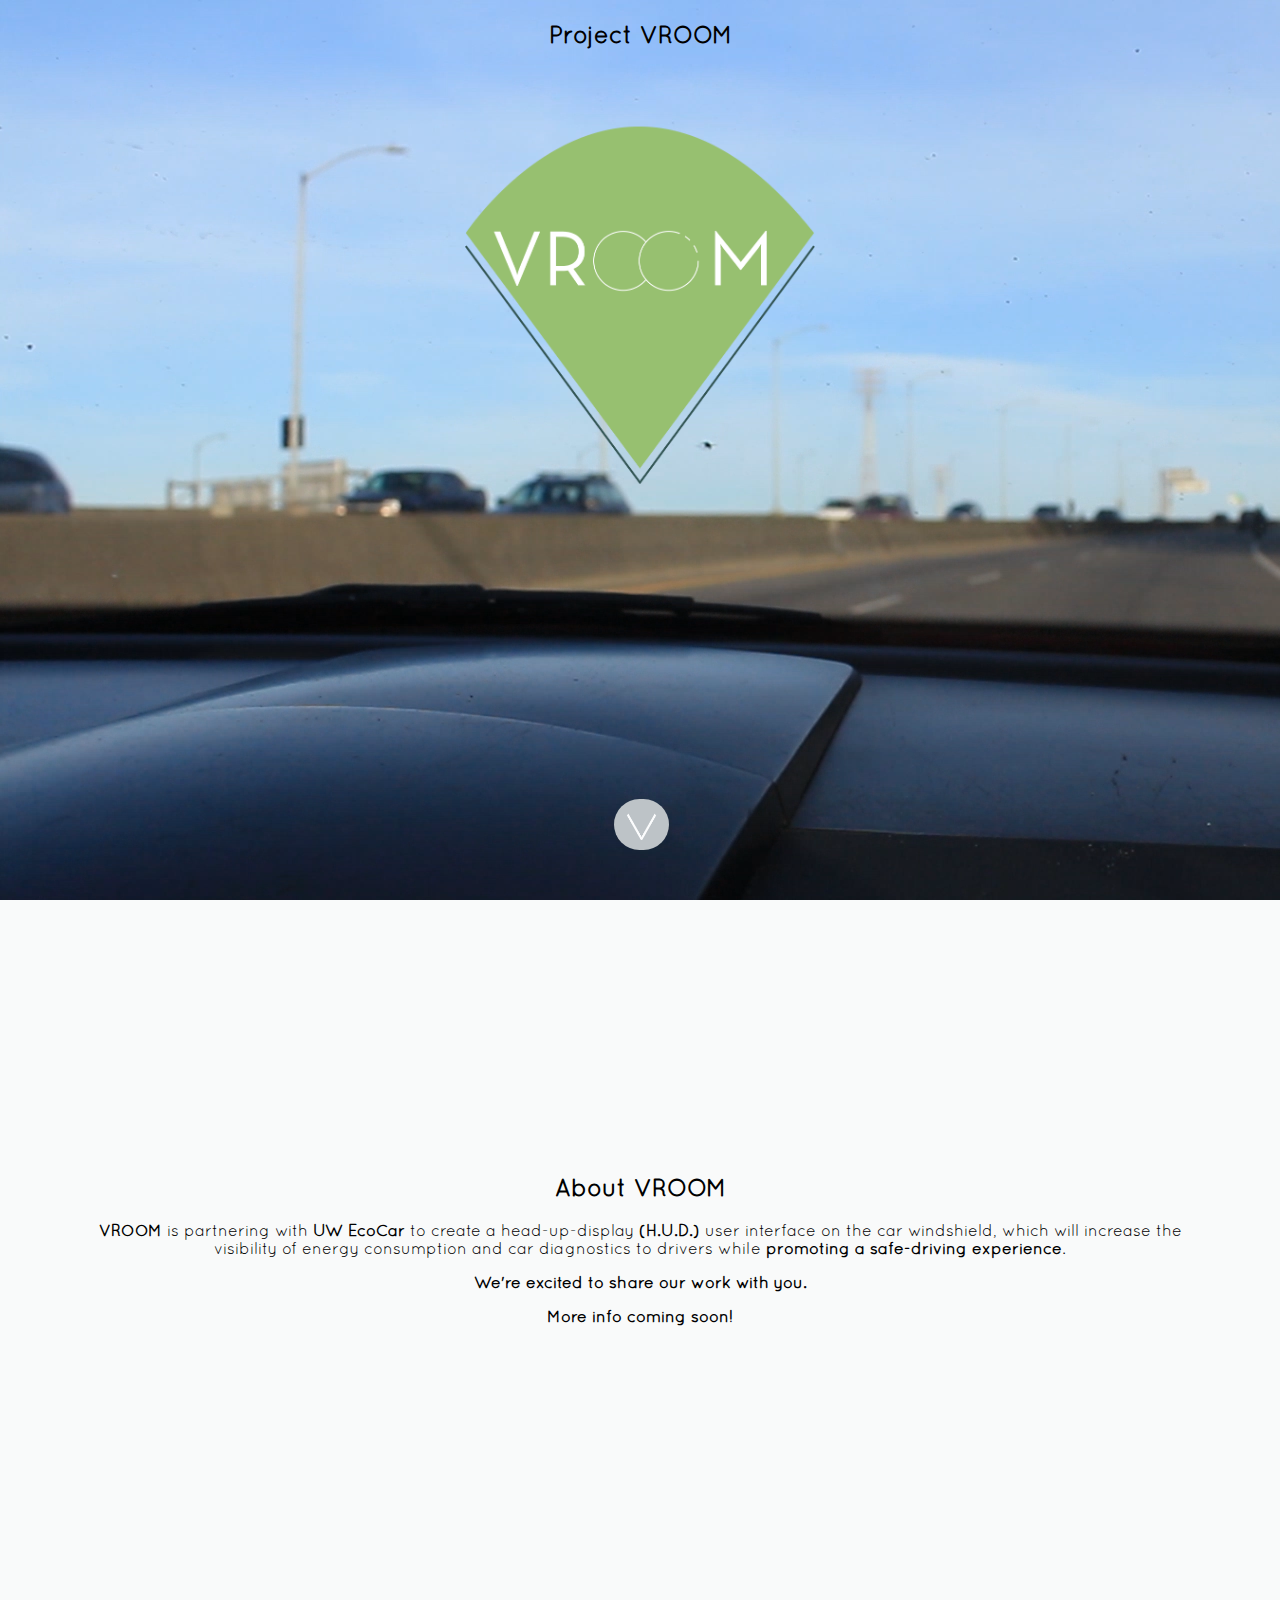
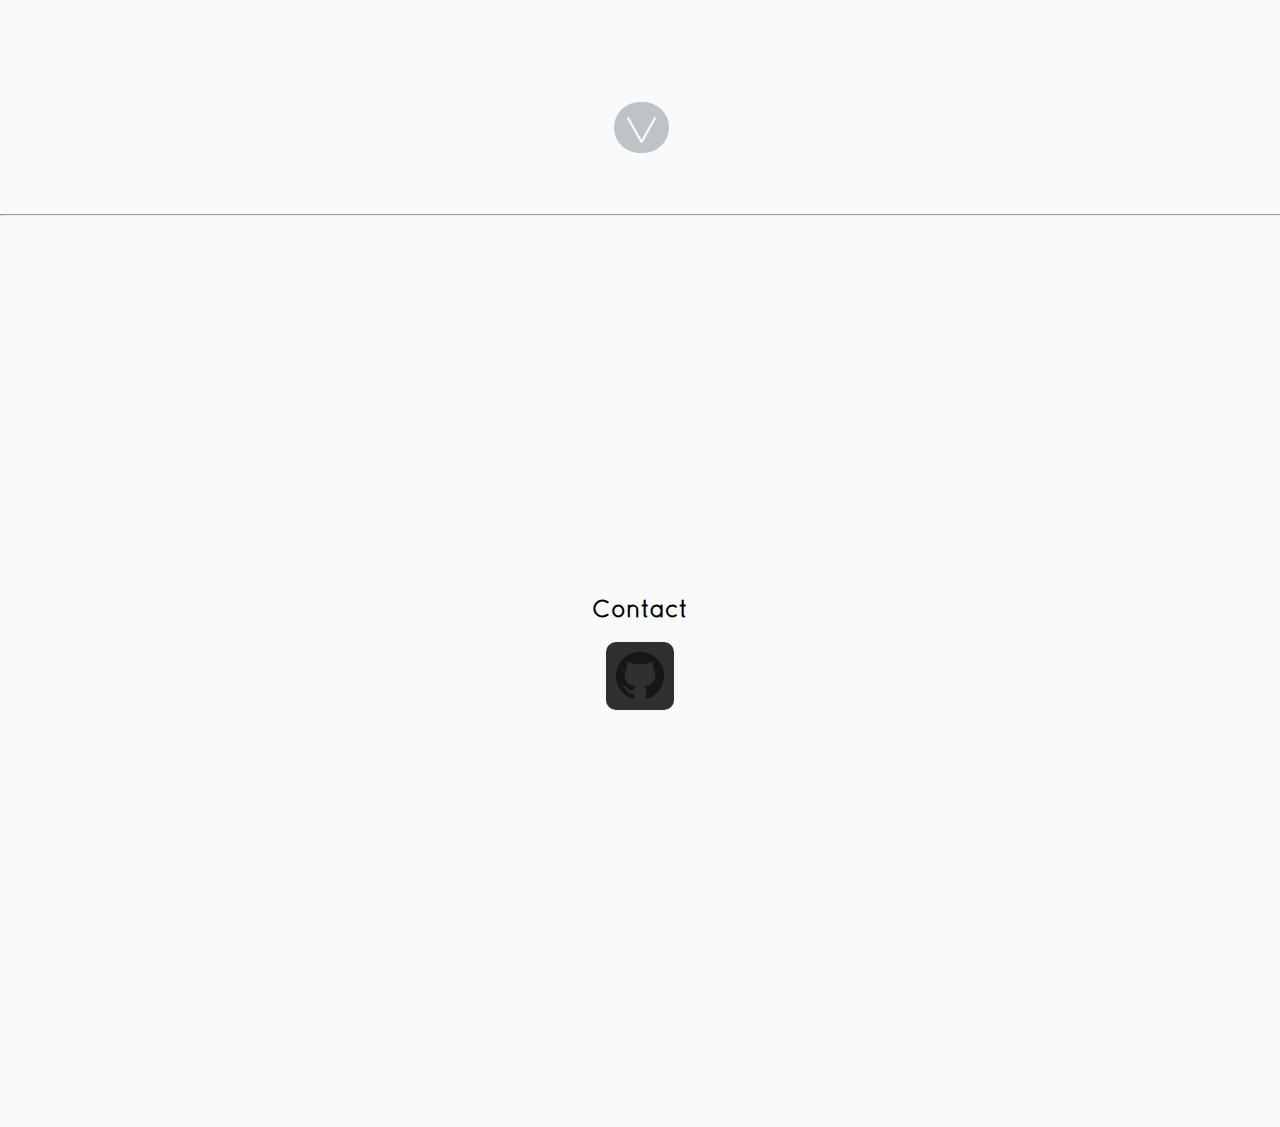
<file: index.html>
<!DOCTYPE HTML>
<html>

<!-- TODO: last updated 3/14/15
		#landing
			Scroll for more fadein and jump (not clickable)
		#about NEW SECTION
			3 symbols to show what we're all about?
		#team NEW SECTION
			similar to our project proposal pdf
		#timeline NEW SECTION
			calendar or some visual for everything we've been doing
		#contact NEW SECTION
			email form, vroomtech@gmail.com
		#bottom nav bar
			github link
			email link
	-->

<head>
	<meta charset="UTF-8">
	<meta name="description" content="VROOM - iSchool capstone 2015">
	<meta name="keywords" content="VROOM, vroomtech, iSchool, capstone, HUD, head-up display, heads-up display, head-up-display, projection,
	senior, project, uwecocar, uw, ecocar">
	<meta name="viewport" content="width=device-width, initial-scale=1.0 maximum-scale=1.0, user-scalable=no" />
	<title>Project VROOM</title>
	<link rel="stylesheet" type="text/css" href="style_main.css">
	<link rel="shortcut icon" href="assets/img/favicon.ico">
	<script src="vroom.js" type="text/javascript"></script>
	<script src="jquery-2.1.3.min.js" type="text/javascript"></script>
</head>
<body>
	<div id="loading">LOADING</div>
	<section id="landing_section"><!--#link directly to this -->
		<div id="landing" class="container">
			<h2>Project VROOM</h2>
			<img src="assets/img/VroomFinalLogo.png" id="landing_logo">
			<img src="assets/img/next_arrow.png" id="landing_next" class="next">
		</div>
		</section>
	</section>
	<section id="about_section"> <!--#link directly to this -->
		<div id="about" class="container">
			<h2>About VROOM</h2>
			<p class="words"><strong>VROOM</strong> is partnering with <a href="http://uwecocar.com/"><strong>UW EcoCar</strong></a> to create a head-up-display <strong>(H.U.D.)</strong> user interface on the car windshield, which will increase the visibility of energy consumption and car diagnostics to drivers while <strong>promoting a safe-driving experience</strong>.</p>
			<p><strong>We're excited to share our work with you.</strong></p>
			<strong>More info coming soon!</strong>
			<img src="assets/img/next_arrow.png" id="about_next" class="next">

		</div>
	</section>
	<hr/>
	<section id="links_section">
		<div id="links" class="container">
			<h2>Contact</h2>
			<section id="link_icon">
				<a href="http://github.com/vroomtech"><img src="assets/img/ghub.png" id="ghub" title="http://github.com/vroomtech"></a>
			<span class="link_title" id="ghub_title">github<span>
		</section>
	<!--	<span id="email_link"><strong>Email</strong></span> -->
		</div>
	</section>
</body>

</html>
</file>
<file: style_main.css>
/**GUIDELINE
Supported Screen dims : ALL;
*/

@font-face{
	font-family: quickLight;
	src: url(assets/quicksand/Quicksand-Light.otf);
}
@font-face{
	font-family: quickRegular;
	src: url(assets/quicksand/Quicksand-Regular.otf);
}

/*
Static page elements
*/
#loading{
 	background: url("http://www.aveva.com/Images/ajax-loader.gif") 
 		no-repeat scroll center center #f9fafa;
 	position: absolute;
	text-align: center;
	height: 100%;
	width:100%;
	z-index: 1;
}
body{
	background-color: #f9fafa;
	font-family: quickRegular, Serif, Sans-Serif, Arial;
	color: #000000;
	margin: 0;
	padding: 0;
}
a{
	text-decoration: none;
	color: #000000;
}
a:hover{
	color: #6E6C7B;
}
.words{
	max-width: 85%;
	margin: auto;
}
section{
	position: relative;
	text-align: center;
	width: 100%;
	height: 100%;
	height: 100vh;
	min-height: 450px;
	display: inline-block;
}
/*
Custom page elements, highest-level ordering
*/
.container{
	position: absolute;
	top: 0;
	bottom: 0;
	left: 0;
	right: 0;	
}
.container img{
	width: 35px;
}
.next{
	position: absolute;
	bottom: 50px;
	left: 50%;
	margin-left: -26px;
	background-color: #bdc3c7;
	padding: 10px;
	border-radius: 35px;
	border-width: 2px;
	border-color: #030303;
	width: 35px;
	-webkit-transition: all 0.8s, ease-in-out;
	-moz-transition: all 0.8s, ease-in-out;
	-ms-transition: all 0.8s, ease-in-out;
	-o-transition: all 0.8s, ease-in-out;
	transition: all 0.8s, ease-in-out;
}
.next:hover{
	background-color: #7f8c8d;
	cursor: pointer;
}
#landing_section{
	max-height: 1050px;
}
#landing{
	background: url("assets/img/Dash.png");
}
#landing_logo{
	margin-top: 50px;
	width: 60%;
	max-width: 350px;
	margin-bottom: 25px;
}
#about{
	position: absolute;
	top: 50%;
	margin-top: -200px;
}
#links{
	top: 50%;
	margin-top: -100px;
}
#links_section{
	/*margin-bottom: 5%;*/
}
#link_icon{
	display: inline-block;
	padding: 0;
	min-height: 32px;
	max-height: 128px;
}
#links img{
	position: relative;
	min-width: 32px;
	width: 5%;
	max-width: 48px;
	background-color: #303030;
	border-radius: 10px;
	padding: 10px;
	-webkit-transition: all 0.8s, ease-in-out;
	-moz-transition: all 0.8s, ease-in-out;
	-ms-transition: all 0.8s, ease-in-out;
	-o-transition: all 0.8s, ease-in-out;
	transition: all 0.8s, ease-in-out;
	/*
	-webkit-transition: background-color .5s, ease-in-out;
	-moz-transition: background-color .5s, ease-in-out;
	-ms-transition: background-color .5s, ease-in-out;
	-o-transition: background-color .5s, ease-in-out;
	transition: background-color .5s, ease-in-out;
*/
}
#links img:hover{
	-webkit-transform: translateY(-5px);
	-moz-transform: translateY(-5px);
	-ms-transform: translateY(-5px);
	-o-transform: translateY(-5px);
	transform: translateY(-5px);
	background-color: #C7C8C8;
	cursor: pointer;
/*	top: -5px;*/
}
#email_link{
}
@media screen and (max-width: 600px) {
    #links img{
        background-color: #C7C8C8;
    }
    #links img:hover{
    	-webkit-transform: translateY(0px);
		-moz-transform: translateY(0px);
		-ms-transform: translateY(0px);
		-o-transform: translateY(0px);
		transform: translateY(0px);
    }
}
.link_title{
	position: absolute;
	left: 50%;
	margin-left: -25px;
	top: 65px;
	opacity: 0;
	cursor: default;

	-webkit-transition: all 0.8s, ease-in-out;
	-moz-transition: all 0.8s, ease-in-out;
	-ms-transition: all 0.8s, ease-in-out;
	-o-transition: all 0.8s, ease-in-out;
	transition: all 0.8s, ease-in-out;
}
/*
Individual page elements, specific PER element
*/
</file>
